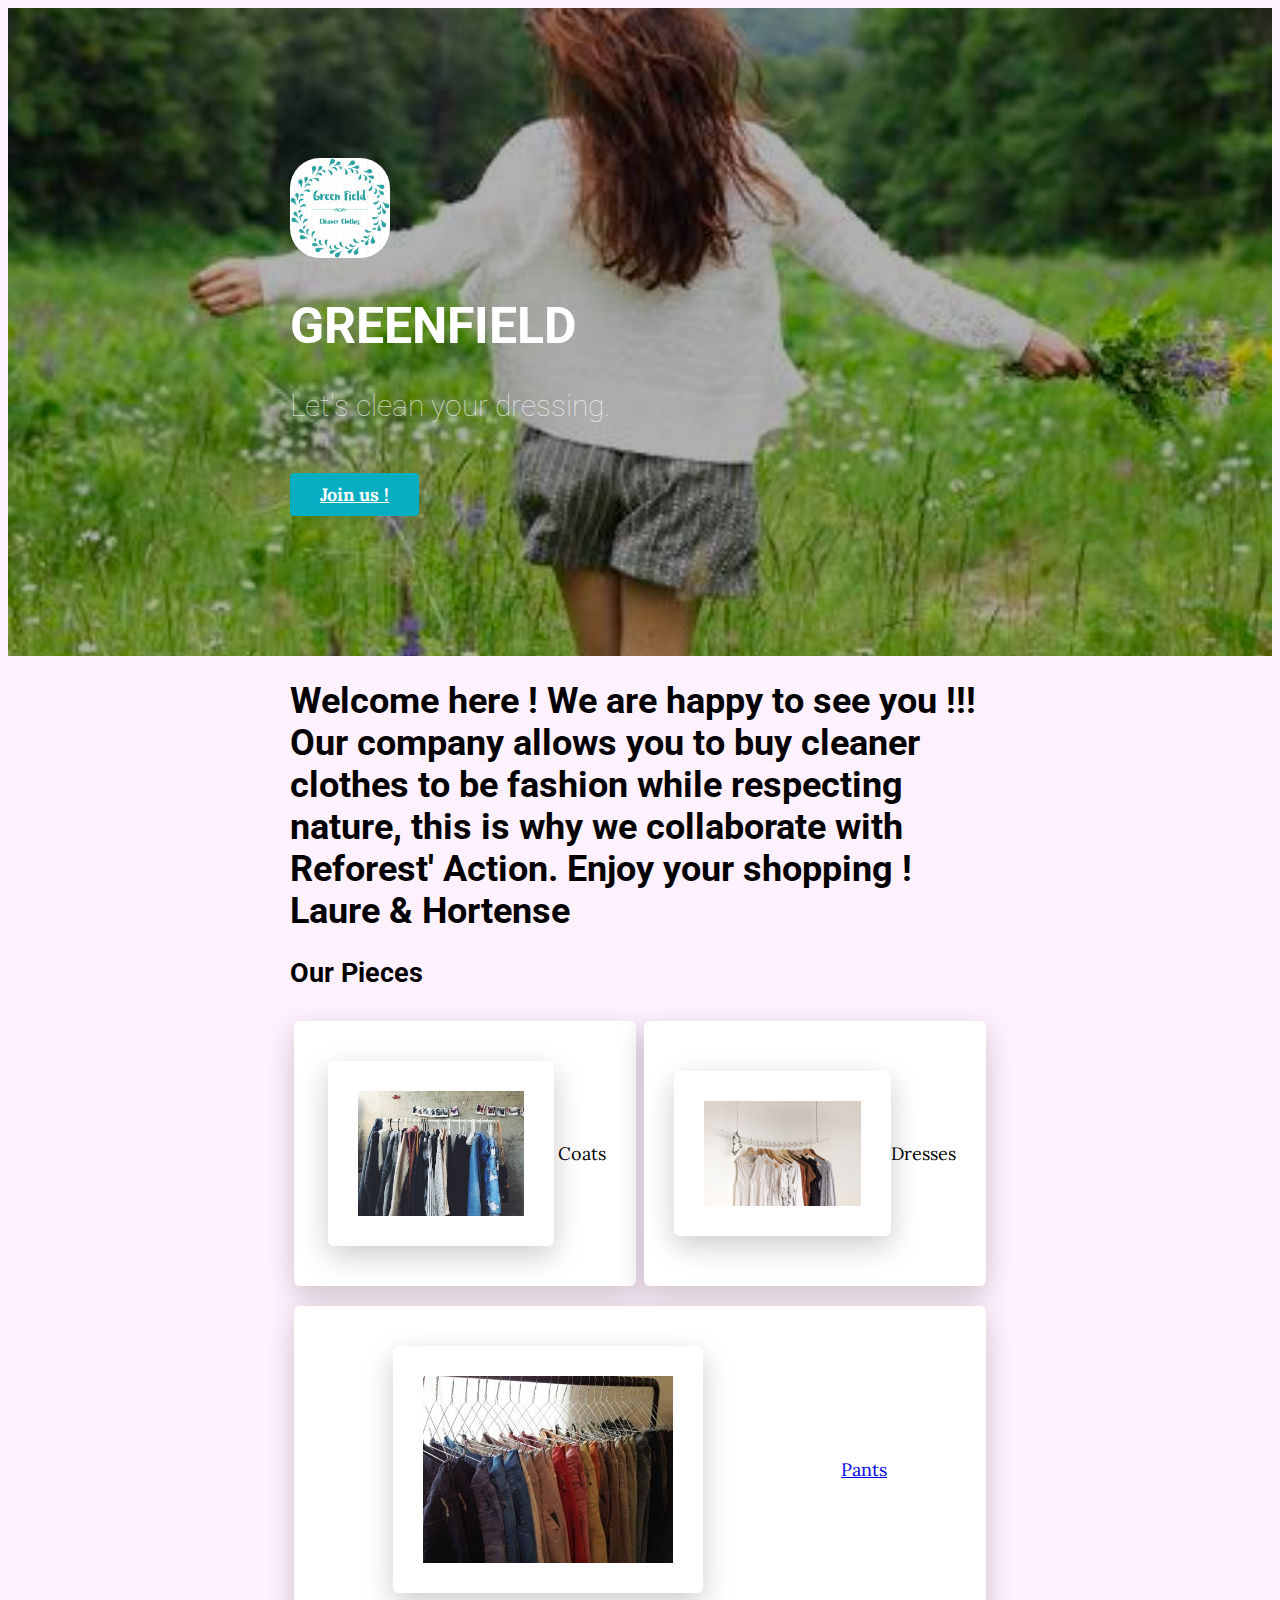
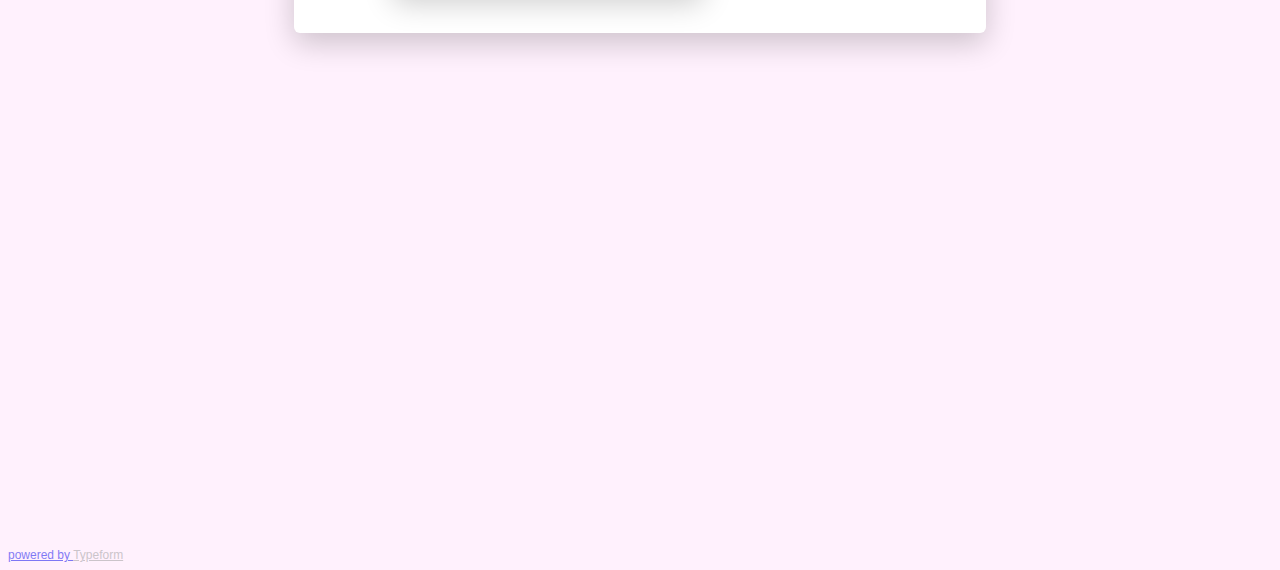
<file: index.html>
<!DOCTYPE html>


<html>

	<head>
		<title>Greenfield</title>
		<meta charset="utf-8">
		<link rel="stylesheet" href="css/style.css">
	</head>
	<body>
		<div class="banner">
			<div class="container">
				<img class="logo" src="images/logo.png" alt="logo">
				<h1>GREENFIELD</h1>
				<h2>Let's clean your dressing.</h2>
				<a href="#apply-section" class="btn-green"> Join us !</a>

				
			</div>

		</div>

		<div class="container"> 

			<h1>
				Welcome here ! We are happy to see you !!! Our company allows you to buy cleaner clothes to be fashion while respecting nature, this is why we collaborate with Reforest' Action.
				Enjoy your shopping !
				Laure & Hortense 
			</h1>
			
		

			<h2>Our Pieces</h2>

			<div class="cards">
				<div class="coats">
					<img class="coats" src="images/coats.jpg" alt="Coats">
					<p>Coats</p>

				</div>
					
				<div class="coats">
					<img class="dresses" src="images/dresses.jpg" alt="dresses">
					<p>Dresses</p>
				</div>

				<div class="coats">
					<img class="pants" src="images/pants.jpg" alt="pants">
					<a href="pants.html">
					<p>Pants</p>
				</div>
			</div>

			
				
			</div>
		</div>
				<div id=":apply-section">
					<div class="typeform-widget" data-url="https://form.typeform.com/to/cPDPsl0r" style="width: 100%; height: 500px;"></div> <script> (function() { var qs,js,q,s,d=document, gi=d.getElementById, ce=d.createElement, gt=d.getElementsByTagName, id="typef_orm", b="https://embed.typeform.com/"; if(!gi.call(d,id)) { js=ce.call(d,"script"); js.id=id; js.src=b+"embed.js"; q=gt.call(d,"script")[0]; q.parentNode.insertBefore(js,q) } })() </script> <div style="font-family: Sans-Serif;font-size: 12px;color: #999;opacity: 0.5; padding-top: 5px;"> powered by <a href="https://admin.typeform.com/signup?utm_campaign=cPDPsl0r&utm_source=typeform.com-01EP43G7H1XTHWFH50S9V65BB6-free&utm_medium=typeform&utm_content=typeform-embedded-poweredbytypeform&utm_term=EN" style="color: #999" target="_blank">Typeform</a> 
					</div>
				</div>
	</body>
</html>
</file>
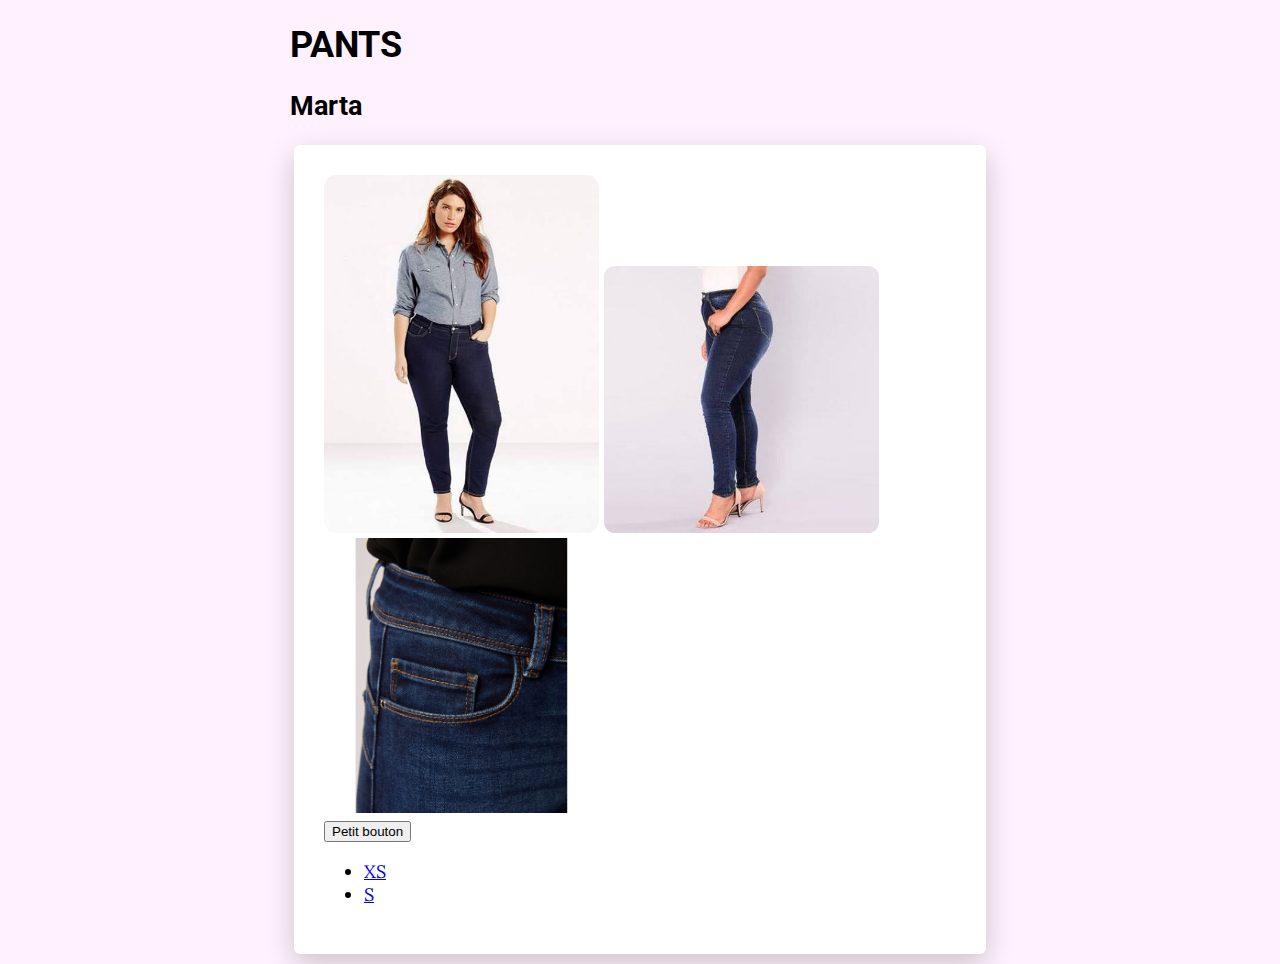
<file: jean.html>
<!DOCTYPE html>


<html>
	<head>
		<title>Greenfield</title>
		<meta charset="utf-8">
		<link rel="stylesheet" href="css/style.css">
	</head>
	<body>
		<div class="container">
			<h1>
				PANTS
			</h1>
		

			<h2>Marta</h2>
				<div class="selection">
					<div>
						<img src="images/marta.jpg" >
						<img src="images/jeanback.jpg" >
						<img src="images/view.jpg" >
					
						<div class="btn-group">
							<button class="btn btn-default btn-sm dropdown-toggle" type="button" data-toggle="dropdown" aria-haspopup="true" aria-expanded="false">
							Petit bouton <span class="caret"></span>
							</button>
							<ul class="dropdown-menu">
								<li><a href="#" title="Size">XS</a></li>
								<li><a href="#" title="Size">S</a></li>
							</ul>
						</div>
					</div>
				</div>
		</div>	
	</body>
</html>
</file>
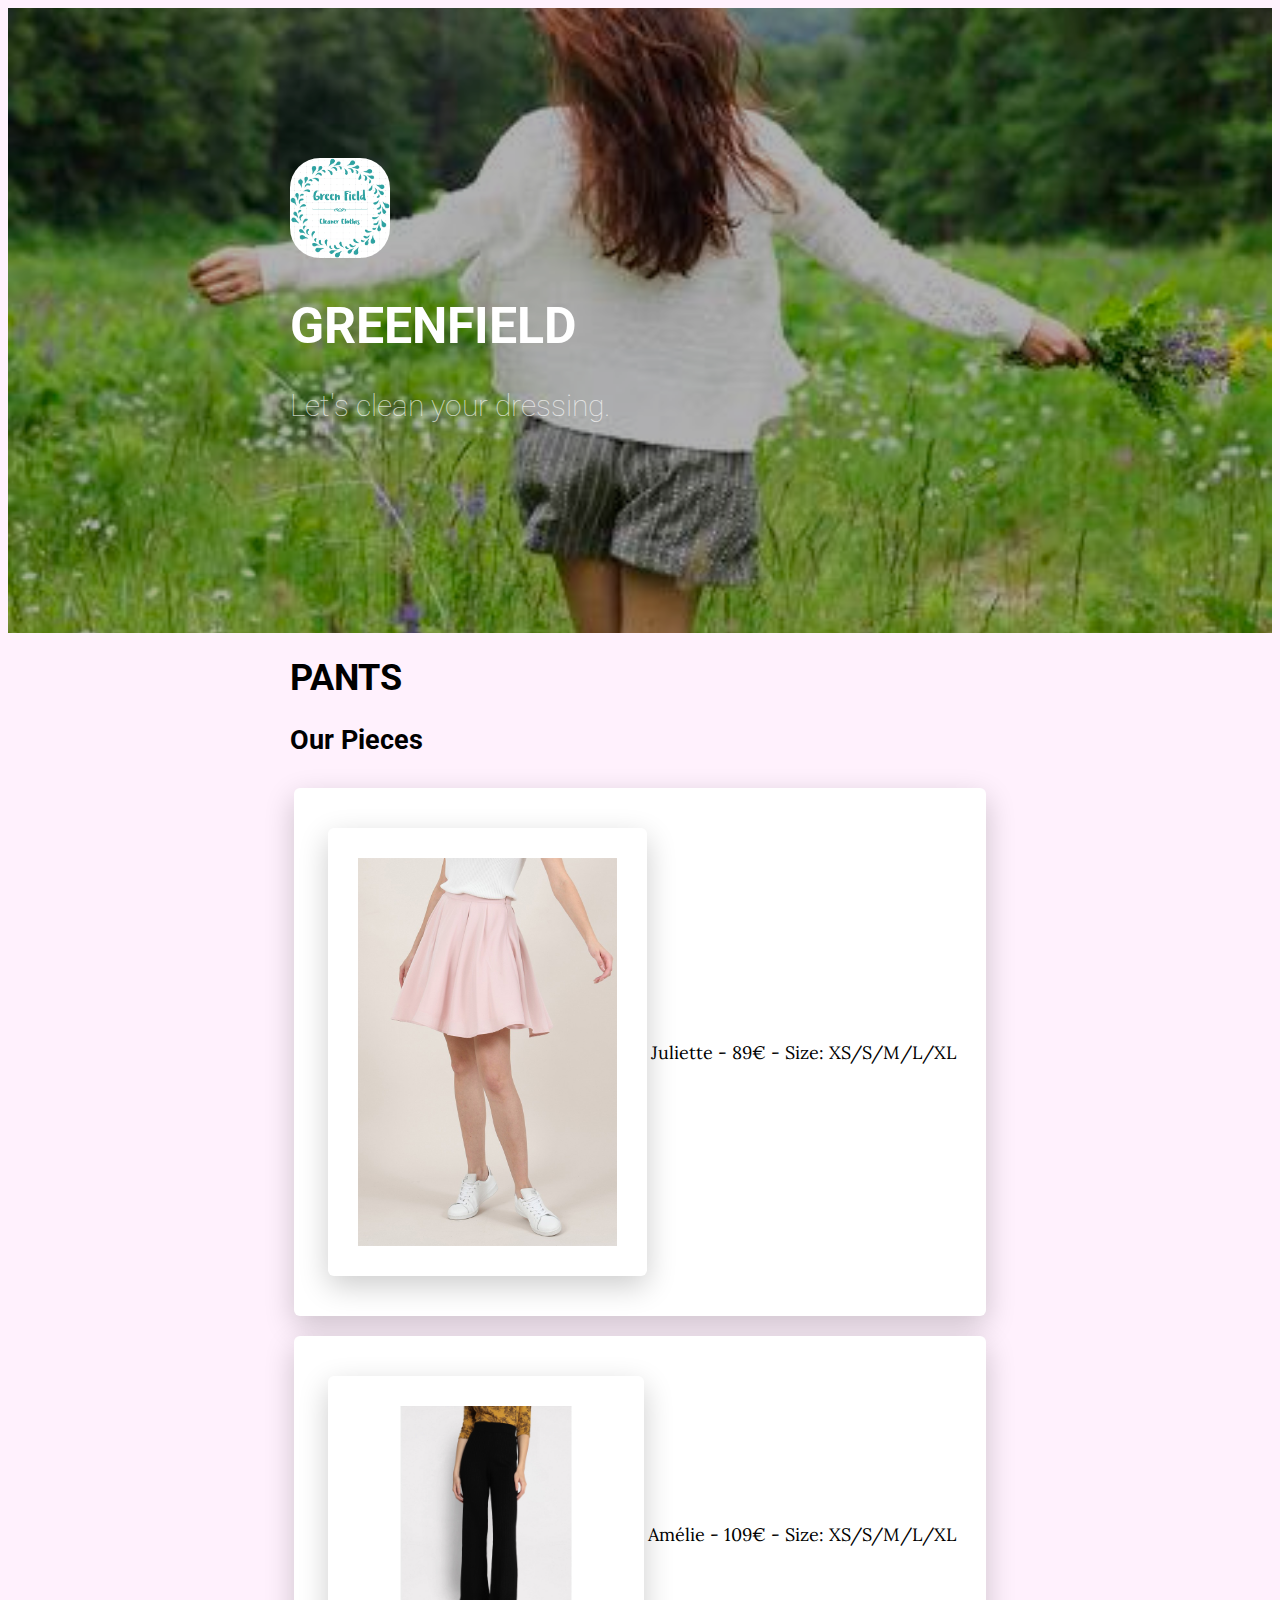
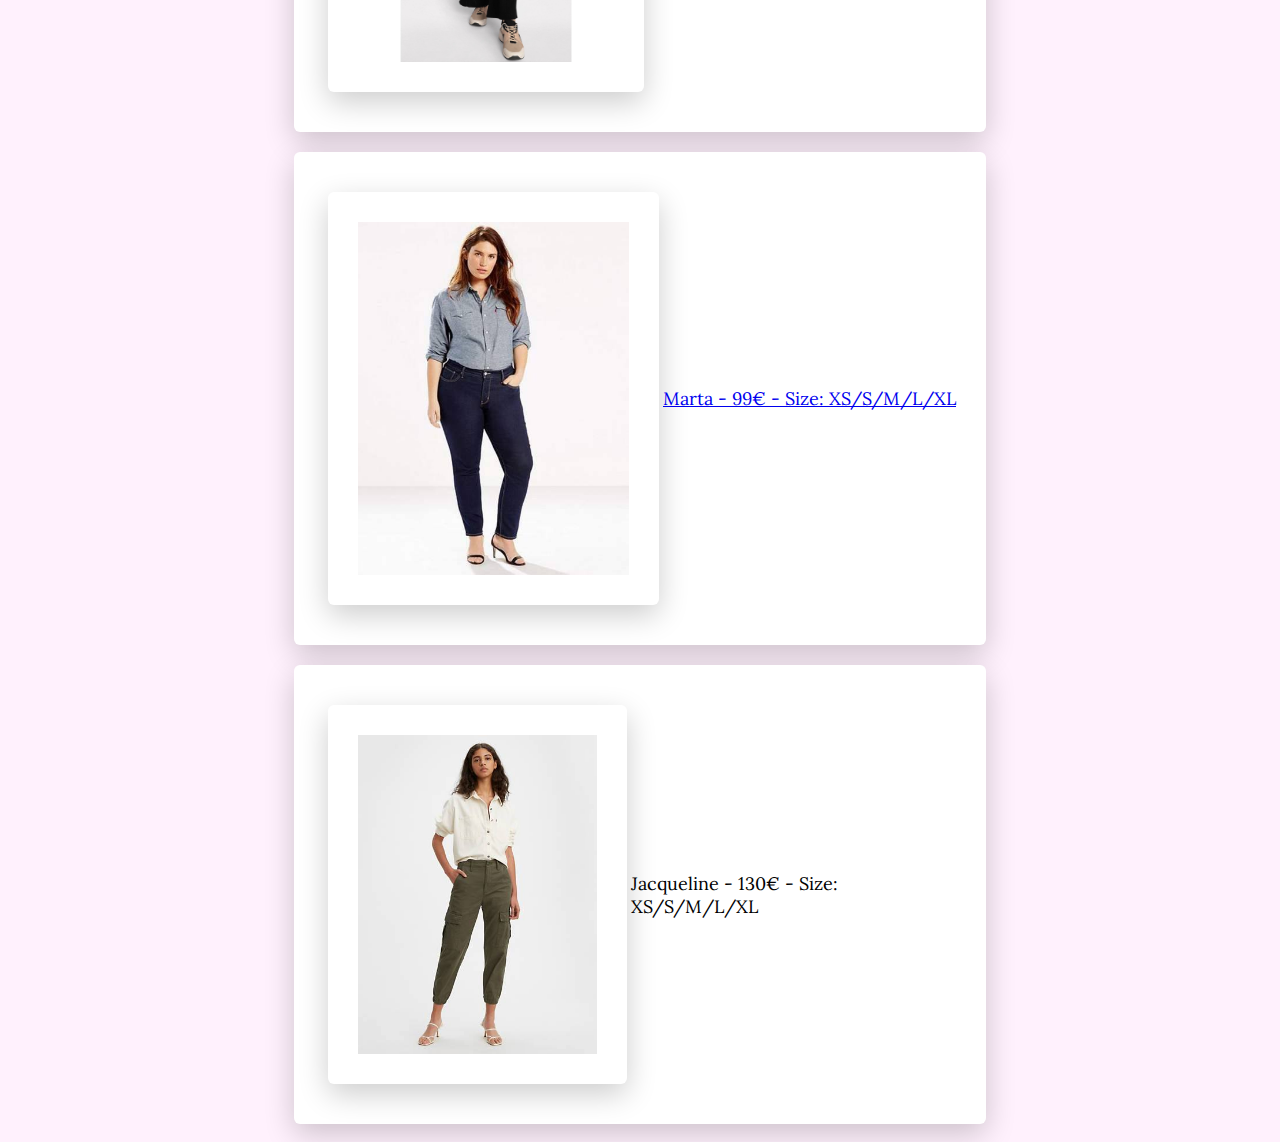
<file: pants.html>
<!DOCTYPE html>


<html>

	<head>
		<title>Greenfield</title>
		<meta charset="utf-8">
		<link rel="stylesheet" href="css/style.css">
	</head>
	<body>
		<div class="banner">
			<div class="container">
				<img class="logo" src="images/logo.png" alt="logo">
				<h1>GREENFIELD</h1>
				<h2>Let's clean your dressing.</h2>
				
			</div>

		</div>

		<div class="container"> 

			<h1>
				PANTS
			</h1>
		

			<h2>Our Pieces</h2>

			<div class="cards">
				<div class="juliette">
					<img class="juliette" src="images/juliette.jpg" alt="juliette">
					<p>Juliette - 89€ - Size: XS/S/M/L/XL</p>
				</div>
					
				<div class="amelie">
					<img class="amelie" src="images/amelie.jpg" alt="amelie">
					<p>Amélie - 109€ - Size: XS/S/M/L/XL</p>
				</div>

				<div class="marta">
					<img class="marta" src="images/marta.jpg" alt="marta">
					<a href="jean.html">Marta - 99€ - Size: XS/S/M/L/XL</a>
				
				</div>

				<div class="jacqueline">
					<img class="jacqueline" src="images/jacqueline.jpg" alt="jacqueline">
					<p>Jacqueline - 130€ - Size: XS/S/M/L/XL</p>
				</div>
			</div>
	</body>
</html>
</file>
<file: css/style.css>
@import url("https://fonts.googleapis.com/css2?family=Lora:ital@1&family=Roboto:ital,wght@1,300&display=swap");

@import url("components/container.css");
@import url("components/logo.css");
@import url("components/button.css");
@import url("components/banner.css");
@import url("components/coats.css");
@import url("components/products.css");
@import url("components/selection.css");


body {
	font-family: 'Lora', serif;
	font-size: 18px; 
	background-color: #FFF1FD;
}
h1, h2, h3 {
	font-family: 'Roboto' , sans-serif;
	font-weight: bold;

}
</file>
